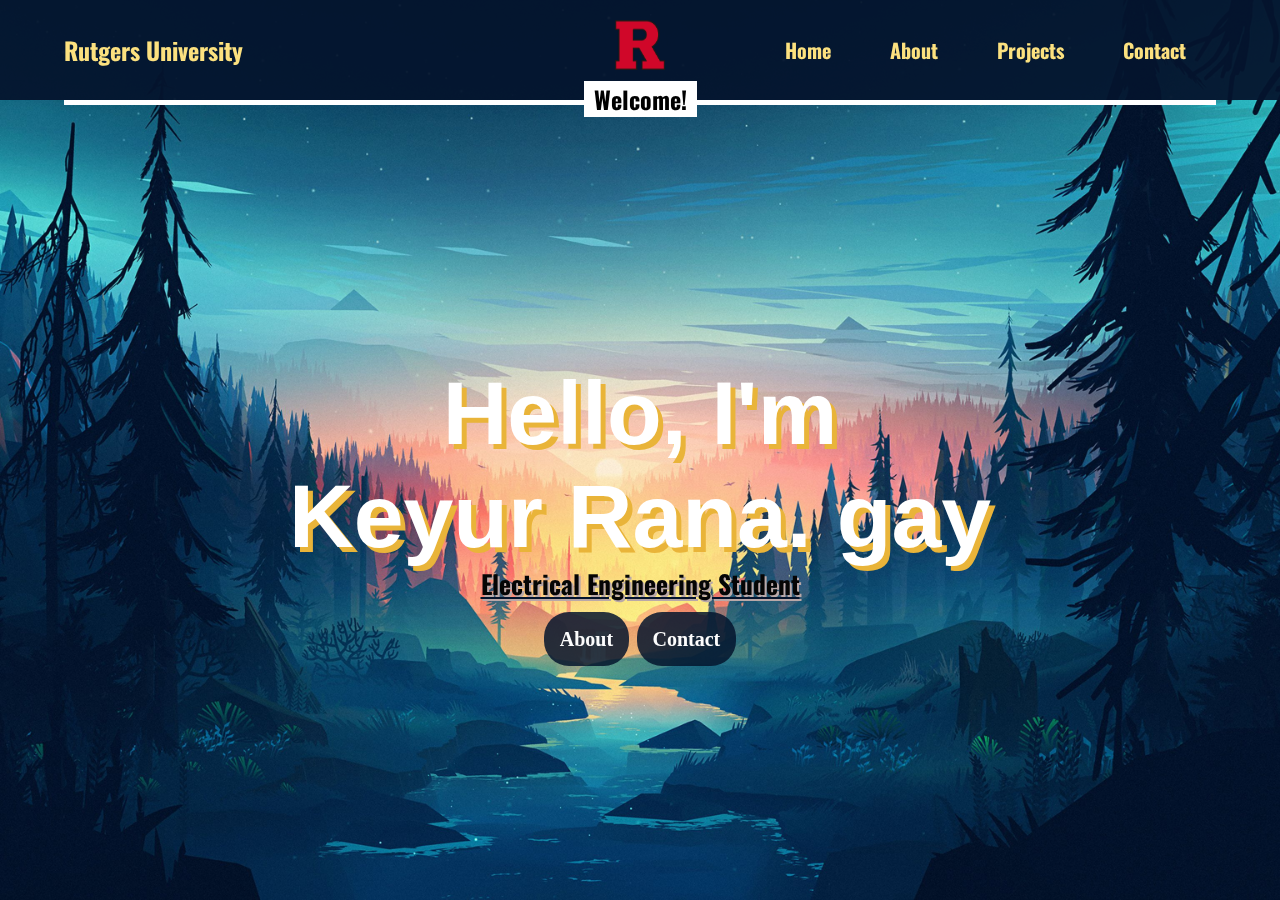
<file: index.html>
<!DOCTYPE html>
<html lang="en">
<head>
    <meta charset="UTF-8">
    <meta http-equiv="X-UA-Compatible" content="IE=edge">
    <meta name="viewport" content="width=device-width, initial-scale=1.0">
    <title>Home Page</title>
    <link rel="stylesheet" href="main.css">
    <link rel="icon" href="images/LightningBob.gif">
    <link href="https://fonts.googleapis.com/css2?family=Oswald:wght@300&display=swap" rel="stylesheet">
    <link rel="preconnect" href="https://fonts.googleapis.com">
    <link rel="preconnect" href="https://fonts.gstatic.com" crossorigin>
    <link href="https://fonts.googleapis.com/css2?family=Oswald&family=Roboto+Condensed&display=swap" rel="stylesheet">
    <link href="https://fonts.googleapis.com/css2?family=Roboto+Condensed&display=swap" rel="stylesheet">
</head>
<body >
    <nav>
        <div class="name"><strong>Rutgers University</strong></div>
        <div class="logo">
            <img src="./images/RutgersLogo2.png" alt="">
        </div>
        <ul class="links">
            <li><a href="./index.html">Home</a></li>
            <li><a href="./about.html">About</a></li>
            <li><a href="./projects.html">Projects</a></li>
            <li><a href="./contact.html">Contact</a></li>
        </ul>
     <h2 class="line"><span>Welcome!</span></hr2>
    </nav>

    <div class="container">
        <img src="./images/Wallpaper.jpg" alt="">
        <div class = "headerIntro">
            <h1>Hello, I'm <br>Keyur Rana. gay</h1>
            <h3>Electrical Engineering Student</h3>
            <ul class = "links2">
                <li><a href="./about.html">About</a></li>
                <li><a href="./contact.html">Contact</a></li>
            </ul>
        </div>
    </div>



    

</body>
</html>
</file>
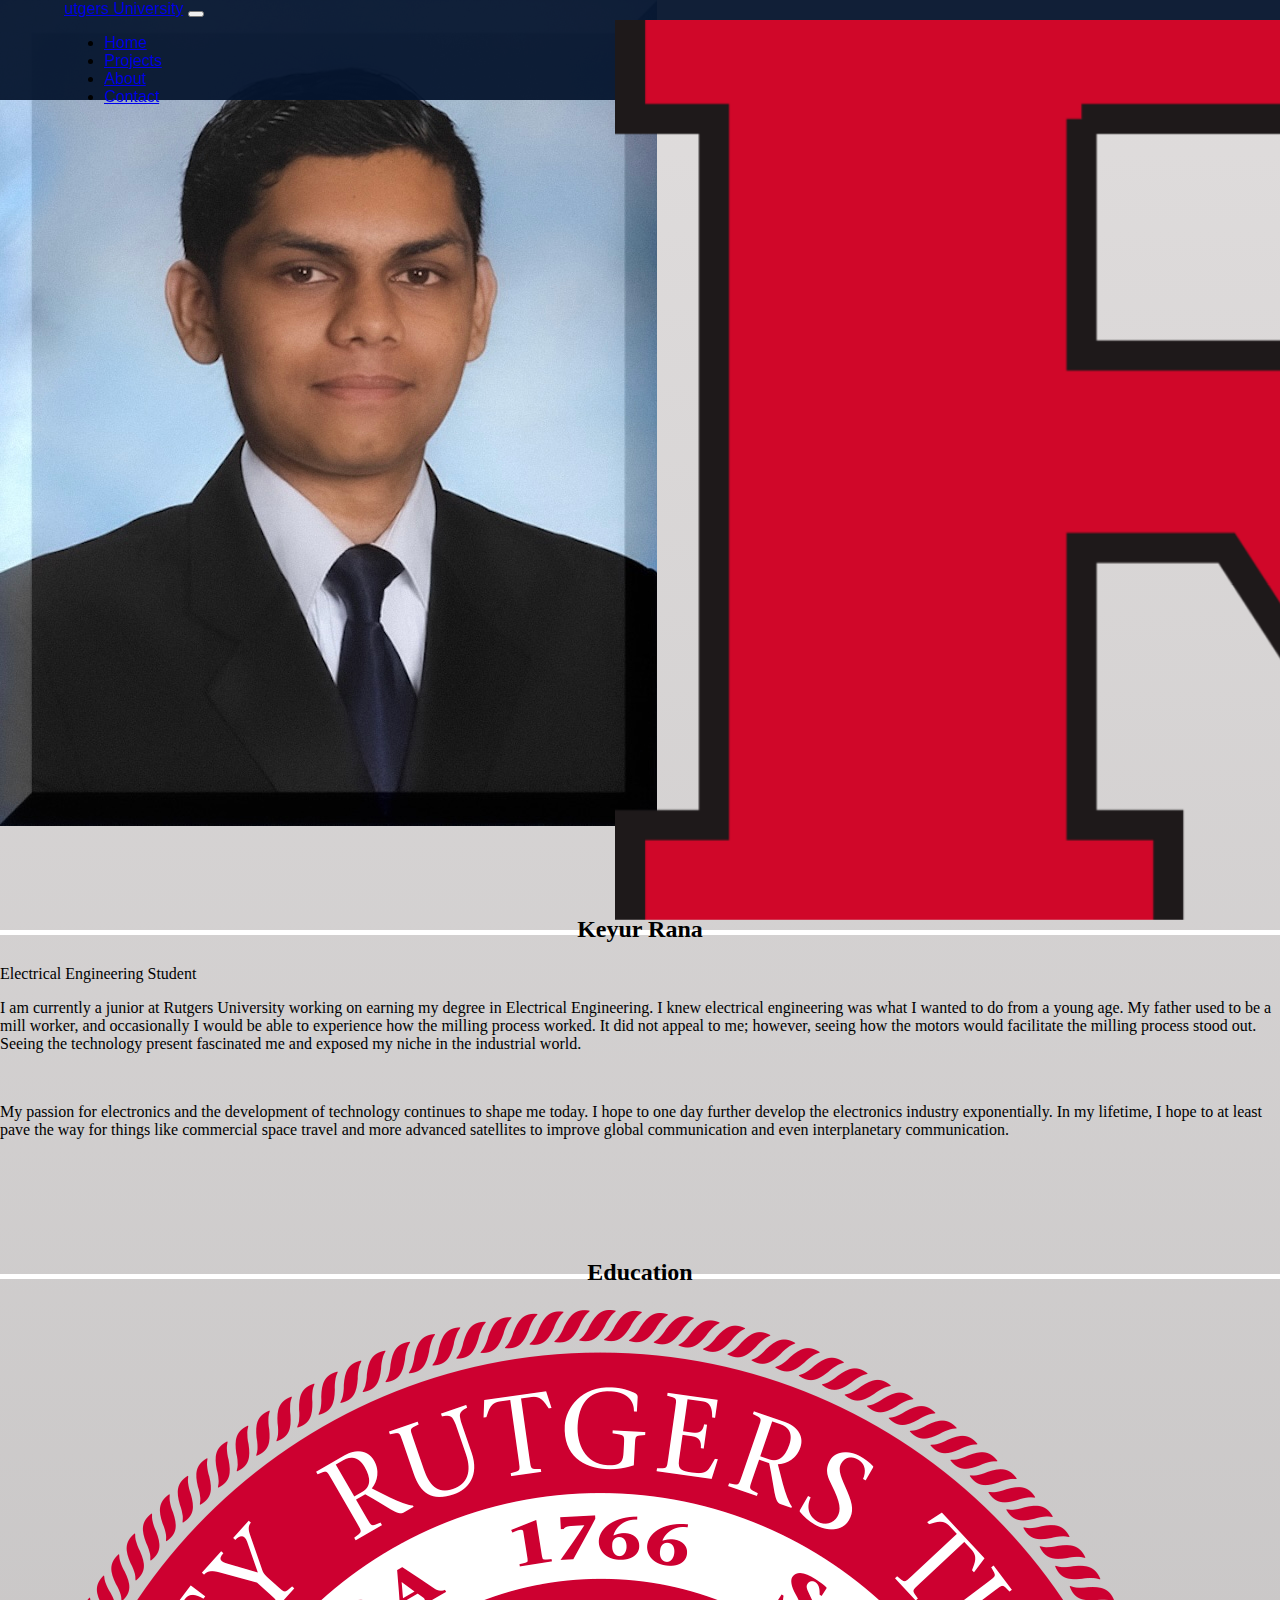
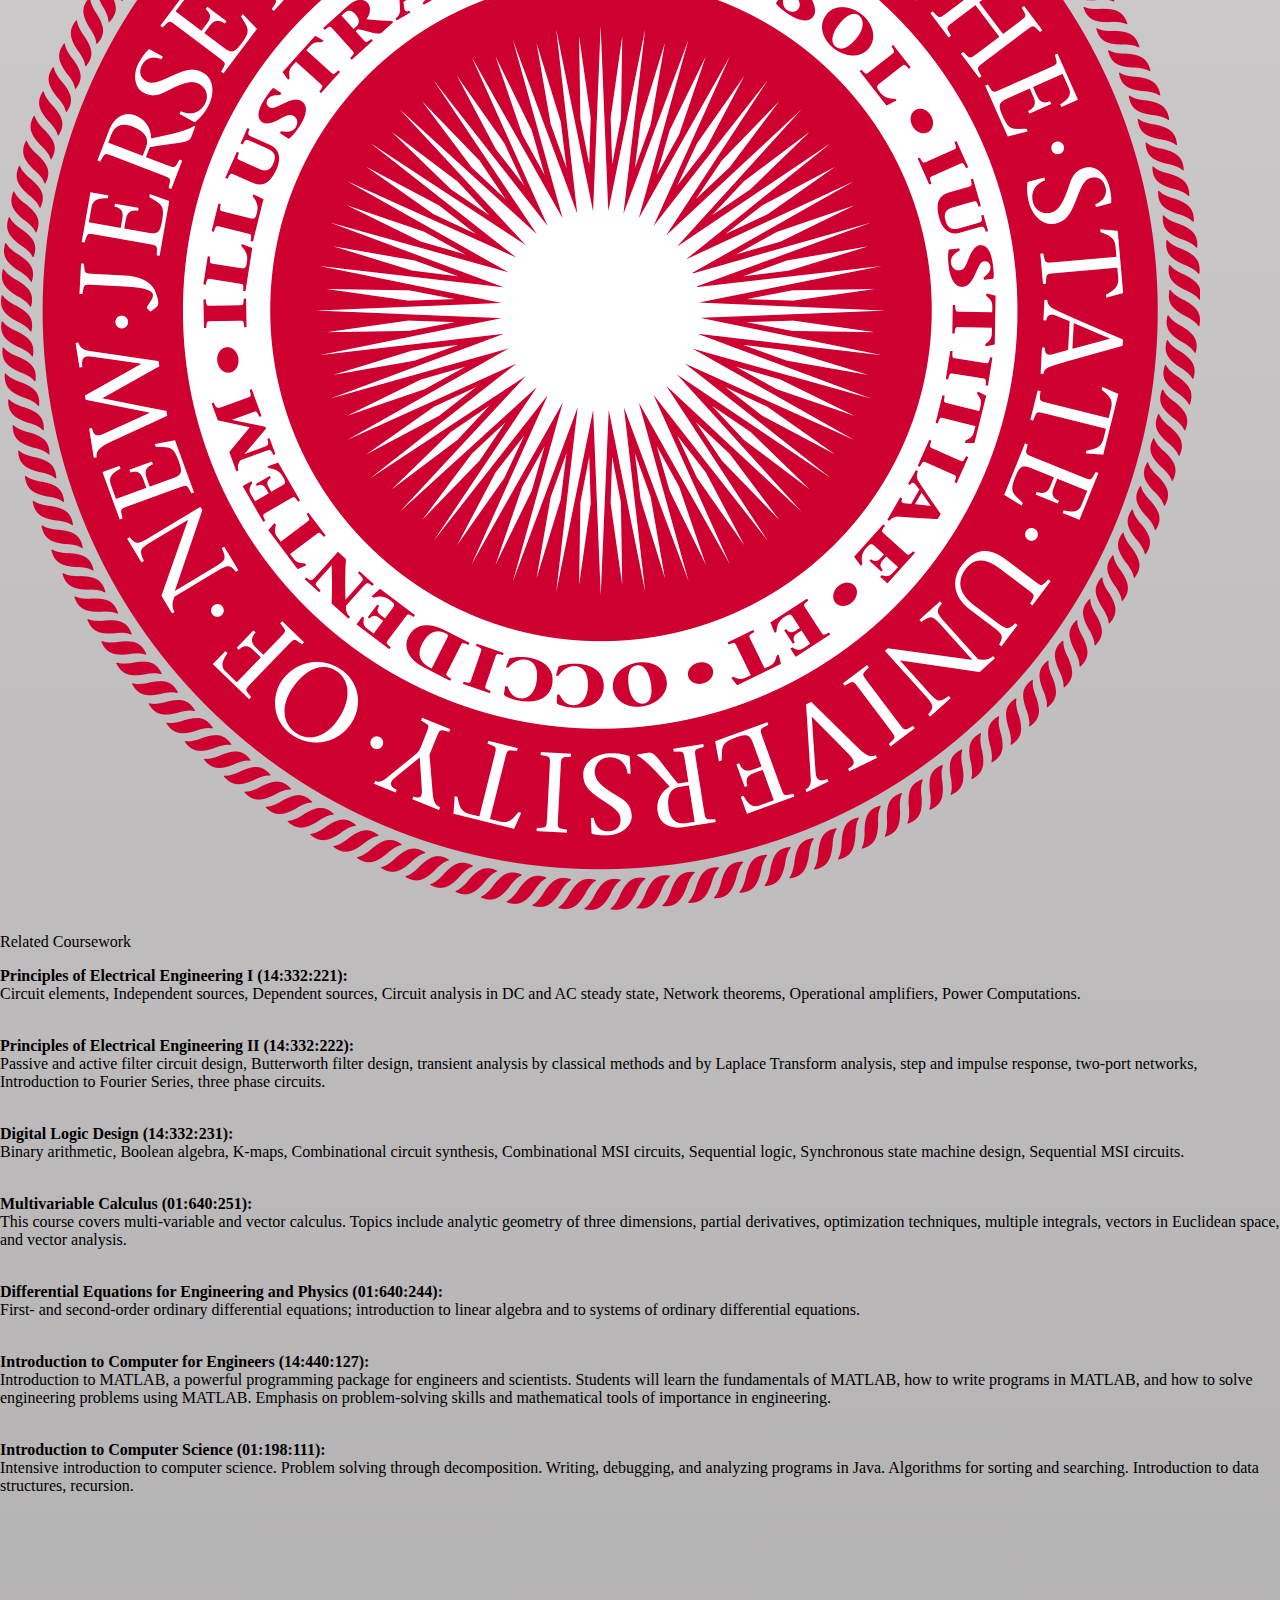
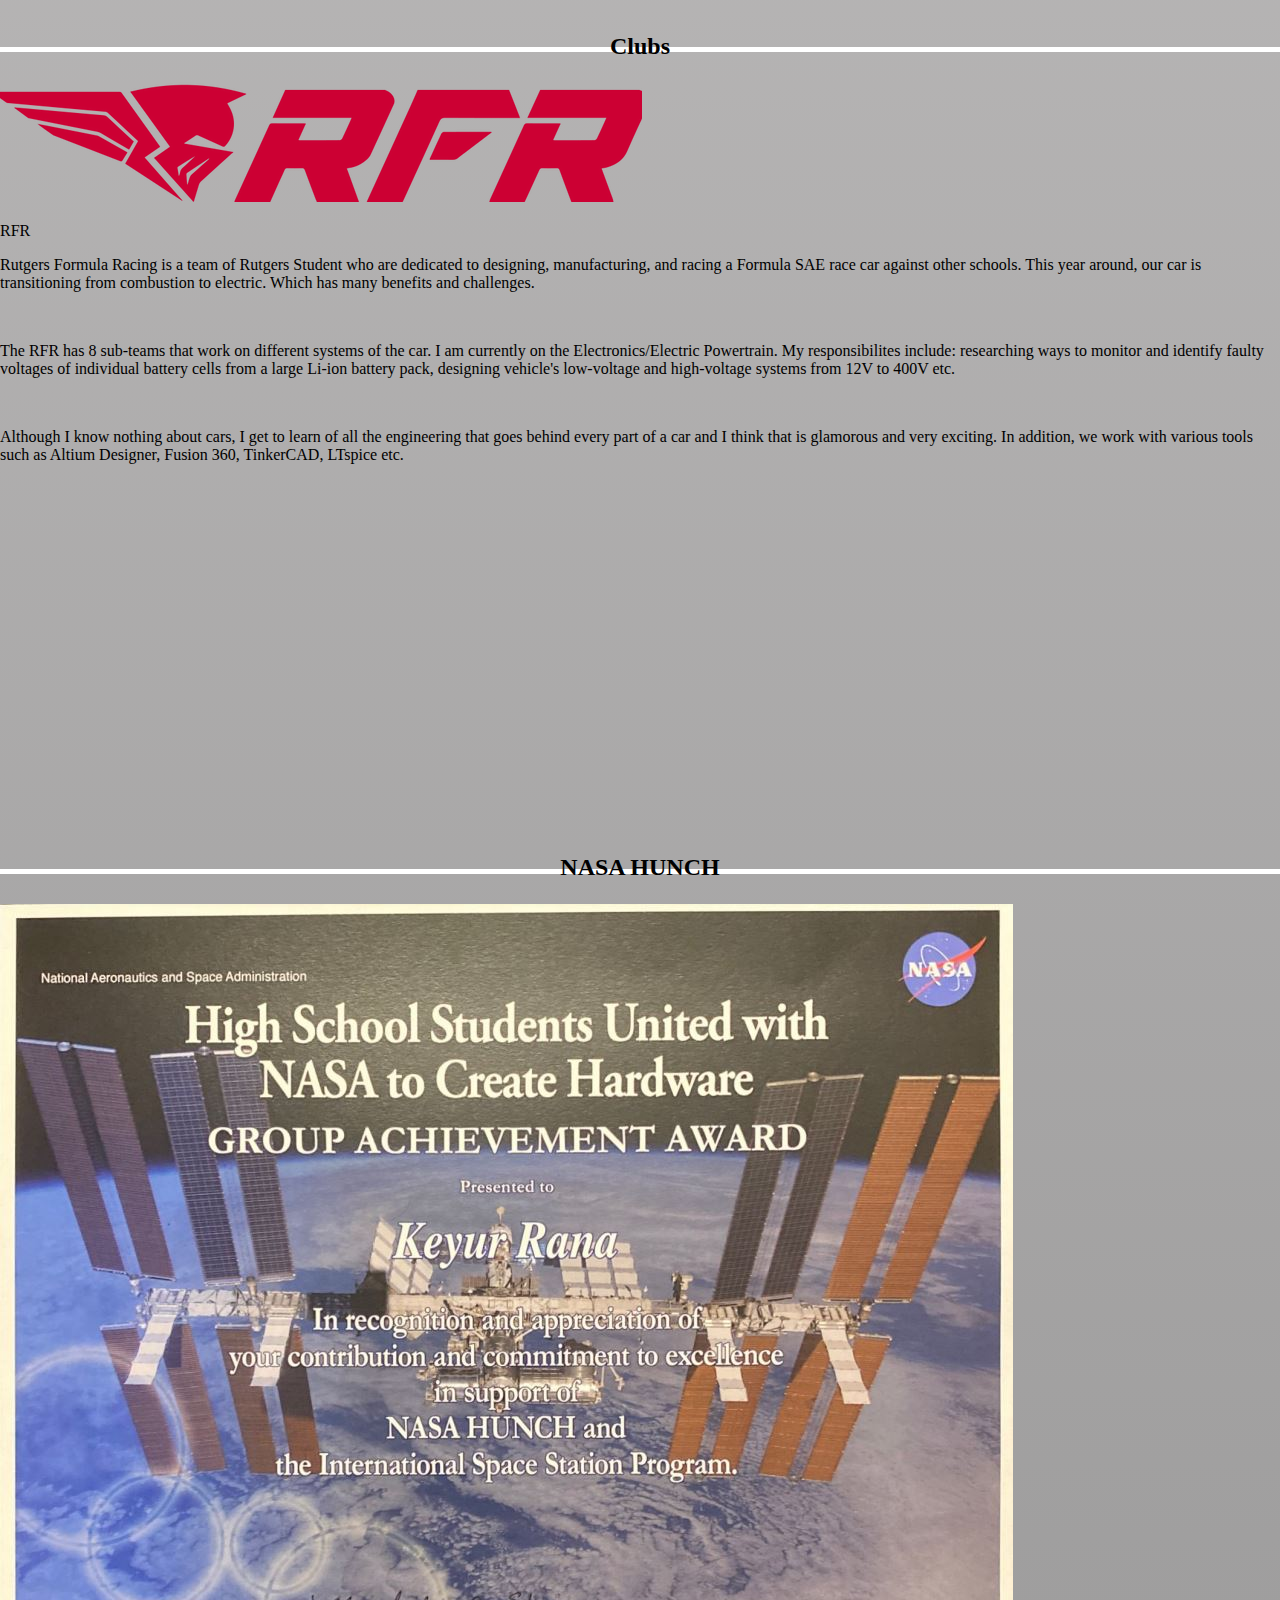
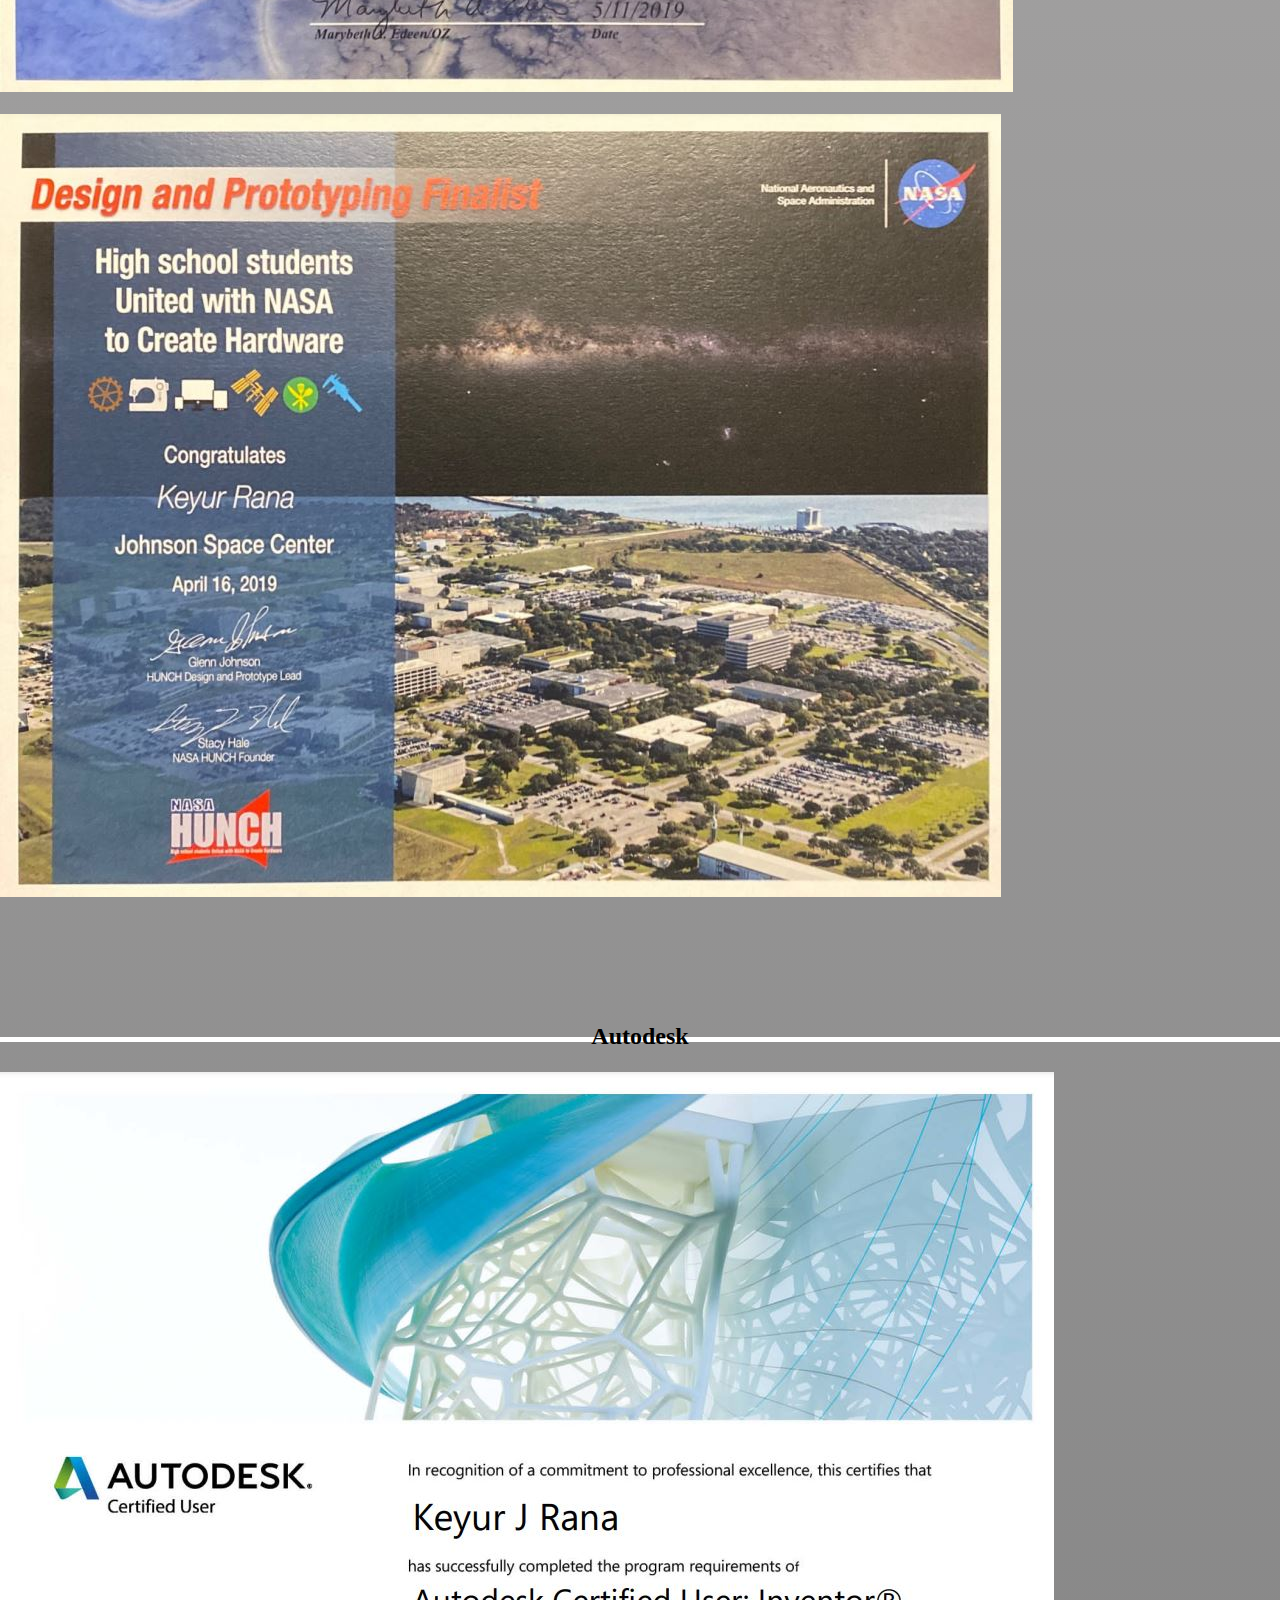
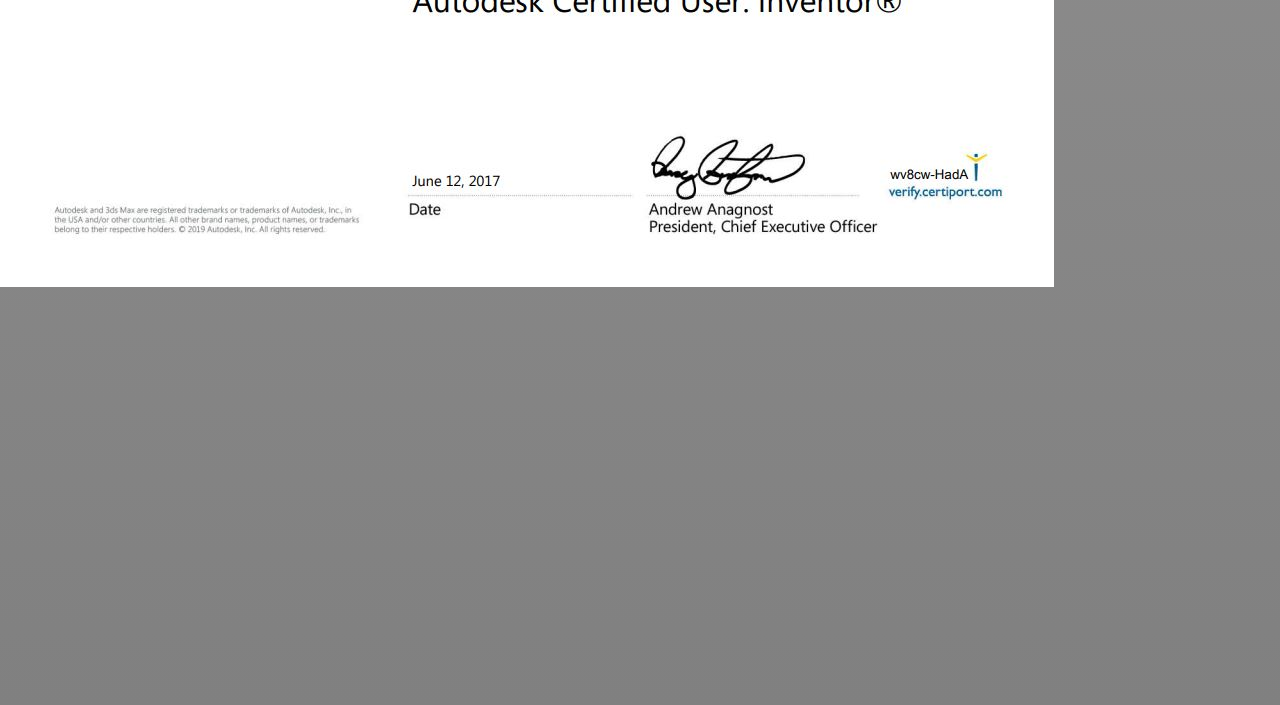
<file: about.html>
<!DOCTYPE html>
<html lang="en">

<head>
    <meta charset="UTF-8">
    <meta http-equiv="X-UA-Compatible" content="IE=edge">
    <meta name="viewport" content="width=device-width, initial-scale=1.0">
    <title>About Page</title>
    <link rel="icon" href="images/LightningBob.gif">


    <!-- Bootstrap -->
    <link href="https://cdn.jsdelivr.net/npm/bootstrap@5.1.1/dist/css/bootstrap.min.css" rel="stylesheet"
        integrity="sha384-F3w7mX95PdgyTmZZMECAngseQB83DfGTowi0iMjiWaeVhAn4FJkqJByhZMI3AhiU" crossorigin="anonymous">
    <!-- styles -->
    <link rel="stylesheet" href="main.css">

</head>

<body style="background-image: linear-gradient(#e0dddd, grey);">
    <!-- navbar -->
    <div class="container">
        <nav class="navbar navbar-expand-lg navbar-dark bg-dark fixed-top">
            <a href="#" class="navbar-brand">
                <img src="./images/RutgersLogo2.png" alt="Rutgers Logo" width="24" height="24"
                    class="d-incline-block align-top" />utgers University</a>
            <button class="navbar-toggler" type="button" data-bs-toggle="collapse" data-bs-target="#toggleMobileMenu"
                aria-controls="toggleMobileMenu" aria-expanded="false" aria-label="Toggle navigation">
                <span class="navbar-toggler-icon"></span>
            </button>
            <div class="collapse navbar-collapse" id="toggleMobileMenu">
                <ul class="navbar-nav ms-auto text-center">
                    <li>
                        <a href="./index.html" class="nav-link">Home</a>
                    </li>
                    <li>
                        <a href="./projects.html" class="nav-link">Projects</a>
                    </li>
                    <li>
                        <a href="#" class="nav-link">About</a>
                    </li>
                    <li>
                        <a href="./contact.html" class="nav-link">Contact</a>
                    </li>
                </ul>
            </div>
        </nav>
    </div>

   <!-- about me -->
    <div class="card">
        <div class="profile-sidebar">
            <img class="profile-image" src="./images/keyur.jpg" alt="Avatar">
            <a class="resume-btn" href="./projects/Certificates/Keyur Rana Resume.pdf" target="_blank">Resume</a>
        </div>
        <div class="profile-main">
            <h2 class="profile-name">Keyur Rana</h2>
            <p class="profile-position">Electrical Engineering Student</p>
            <p class="profile-body">I am currently a junior at Rutgers University working on earning my degree in Electrical Engineering. I knew
            electrical engineering was what I wanted to do from a young age. My father used to be a mill worker, and occasionally I
            would be able to experience how the milling process worked. It did not appeal to me; however, seeing how the motors
            would facilitate the milling process stood out. Seeing the technology present fascinated me and exposed my niche in the
            industrial world.</p>
            <br>
            <p class="profile-body">My passion for electronics and the development of technology continues to shape me today. I hope to one day further
            develop the electronics industry exponentially. In my lifetime, I hope to at least pave the way for things like
            commercial space travel and more advanced satellites to improve global communication and even interplanetary
            communication.</p>
            <br>
            <p class="profile-body"></p>
        </div>
    </div>

    <!-- education -->
    <div class="cardcustom">
        <div class="profile-main">
            <h2 class="profile-name">Education</h2>
            <img class="profile-custom" src="./images/RutgersLogo.png" alt="">
            
            <p class="profile-position">Related Coursework</p>
            <p class="profile-body"><b>Principles of Electrical Engineering I (14:332:221):</b><br>Circuit elements, Independent
                sources, Dependent sources, Circuit analysis in DC and AC steady state, Network theorems,
                Operational amplifiers, Power Computations.</p>

            <p class="profile-body"><br><b>Principles of Electrical Engineering II (14:332:222):</b><br>Passive and active filter circuit design, Butterworth filter design, transient analysis by classical methods and by
            Laplace Transform analysis, step and impulse response, two-port networks, Introduction to Fourier Series, three phase
            circuits.</p>
            
            <p class="profile-body"><br><b>Digital Logic Design (14:332:231):</b><br>Binary arithmetic, Boolean algebra, K-maps,
                Combinational circuit synthesis, Combinational MSI circuits, Sequential
                logic, Synchronous state machine design, Sequential MSI circuits.</p>

            <p class="profile-body"><br><b>Multivariable Calculus (01:640:251):</b><br>This course covers multi-variable and vector
                    calculus. Topics include
                    analytic geometry of three dimensions, partial
                    derivatives, optimization techniques, multiple integrals, vectors in Euclidean space, and vector analysis.</p>
                
            <p class="profile-body"><br><b>Differential Equations for Engineering and Physics (01:640:244):</b><br>First- and
                    second-order ordinary differential equations; introduction to linear algebra and to systems of ordinary
                    differential equations.</p>

            <p class="profile-body"><br><b>Introduction to Computer for Engineers (14:440:127):</b><br>Introduction to MATLAB, a powerful programming package for engineers and
            scientists. Students will learn the fundamentals of MATLAB, how to write programs in MATLAB, and how to solve
            engineering problems using MATLAB. Emphasis on problem-solving skills and mathematical tools of importance in
            engineering.</p>
          
           
            <p class="profile-body"><br><b>Introduction to Computer Science (01:198:111):</b><br>Intensive introduction to computer science. Problem solving through decomposition. Writing, debugging, and analyzing
            programs in Java. Algorithms for sorting and searching. Introduction to data structures, recursion.</p>
            
                
        </div>
        <!-- clubs -->
        <br>
        <br>
        <div class="profile-main">
            <h2 class="profile-name">Clubs</h2>
            <img class="profile-custom" src="./images/RFR.png" alt="">
            <br>
            <p class="profile-position">RFR</p>
            <p class="profile-body">Rutgers Formula Racing is a team of Rutgers Student who are dedicated to designing, manufacturing, and racing a Formula SAE race car against other schools. This year around, our car is transitioning from combustion to electric. Which has many benefits and challenges.</p>
            <br>
            <p class="profile-body">The RFR has 8 sub-teams that work on different systems of the car. I am currently on the Electronics/Electric Powertrain. My responsibilites include: researching ways to monitor and
            identify faulty voltages of individual battery cells from a large Li-ion battery pack, designing vehicle's low-voltage
            and high-voltage systems from 12V to 400V etc.</p>
            <br>
            <p class="profile-body">Although I know nothing about cars, I get to learn of all the engineering that goes behind every part of a car and I think that is glamorous and very exciting. In addition, we work with various tools such as Altium Designer, Fusion 360, TinkerCAD, LTspice etc.</p>
             

            <br>
                <br>
                <br>
                <br>
                <br>
                <br>
                <br>
                <br>
                <br>
                <br>
                <br>
                <br>
                <br>
                <br>
                <br>
                <br>
                
              
                
                
        </div>
    </div>
    <!-- achievements -->
    <div class="cardcustom">
        <div class="profile-main">
            <h2 class="profile-name">NASA HUNCH</h2>
            <a href="./projects/Certificates/nasa2.JPG" target="_blank">
                <img class="certificate" src="./projects/Certificates/nasa2.JPG" alt="">
            </a>
            <br>
            <br>
            <a href="./projects/Certificates/nasa1.JPG" target="_blank">
                <img class="certificate" src="./projects/Certificates/nasa1.JPG" alt="">
            </a>
        </div>
    
        <br>
        <br>
        <div class="profile-main">
            <h2 class="profile-name">Autodesk</h2>
            <a href="./projects/Certificates/Autodesk Inventor.pdf" target="_blank">
            <img class="certificate" src="./projects/Certificates/Inventor.JPG" alt="">
            </a>

            <br> <br> <br> <br>
            <br> <br> <br> <br>
            <br> <br> <br> <br>
            <br> <br> <br> <br>
            <br> <br> <br> <br>
            <br> <br> <br> <br>
        
        </div>
    </div>





    <script src="https://cdn.jsdelivr.net/npm/bootstrap@5.1.1/dist/js/bootstrap.bundle.min.js"
        integrity="sha384-/bQdsTh/da6pkI1MST/rWKFNjaCP5gBSY4sEBT38Q/9RBh9AH40zEOg7Hlq2THRZ"
        crossorigin="anonymous"></script>

</body>

</html>
</file>
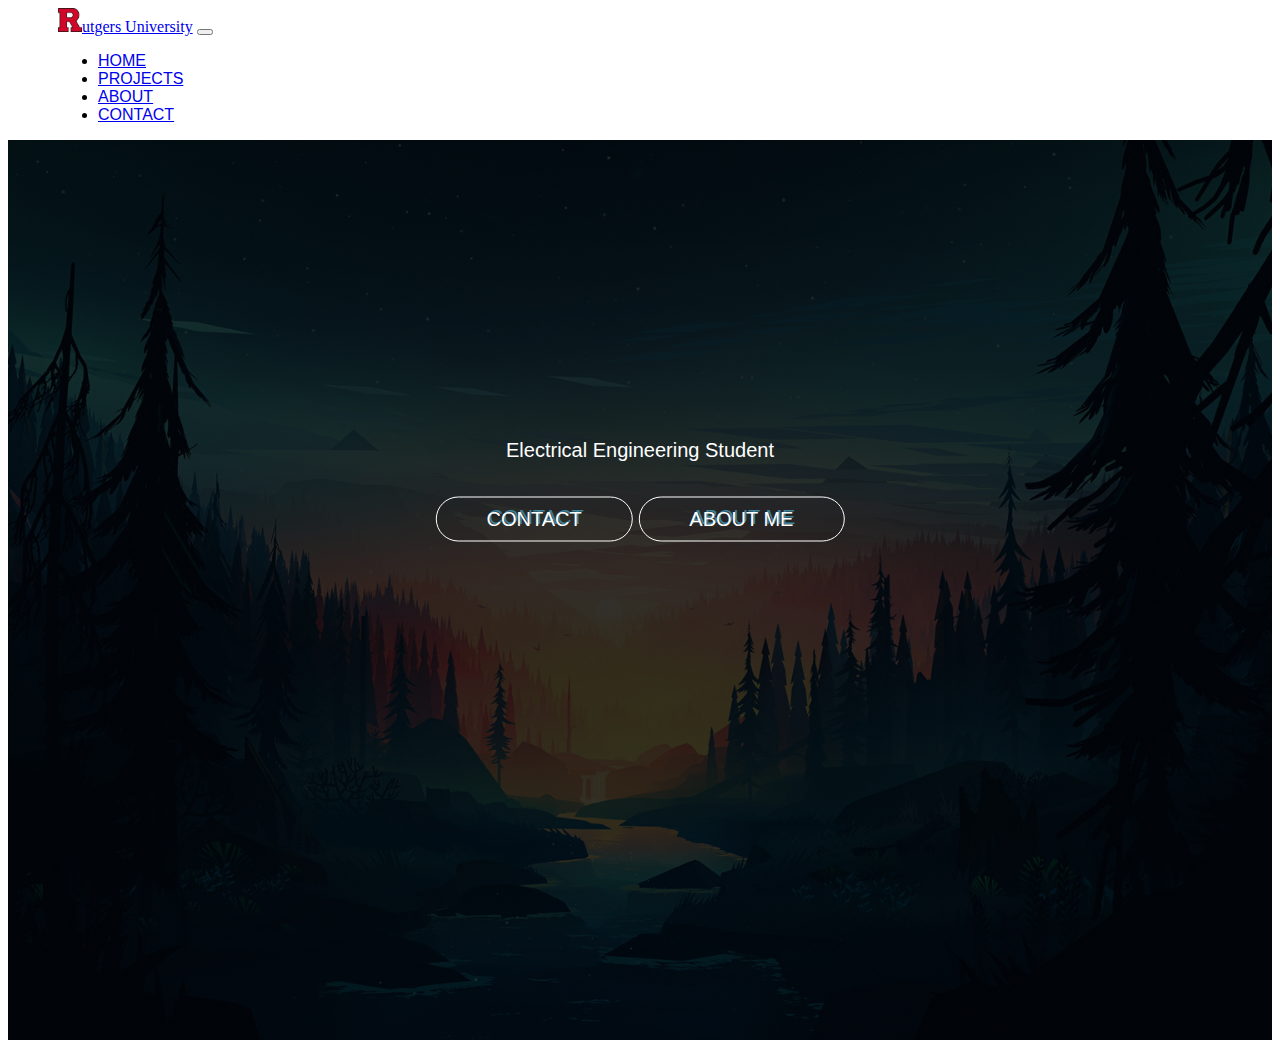
<file: index2.html>
<!DOCTYPE html>
<html lang="en">

<head>
    <meta charset="UTF-8">
    <meta http-equiv="X-UA-Compatible" content="IE=edge">
    <meta name="viewport" content="width=device-width, initial-scale=1.0">
    <title>Home Page</title>
    <link rel="icon" href="images/LightningBob.gif">
    

    <!-- Bootstrap -->
    <link href="https://cdn.jsdelivr.net/npm/bootstrap@5.1.1/dist/css/bootstrap.min.css" rel="stylesheet"
        integrity="sha384-F3w7mX95PdgyTmZZMECAngseQB83DfGTowi0iMjiWaeVhAn4FJkqJByhZMI3AhiU" crossorigin="anonymous">
    <!-- styles -->  
    <link rel="stylesheet" href="main3.css">
</head>

<body>
    <!-- navbar -->
    <div class="container">
        <nav class = "navbar navbar-expand-lg navbar-dark bg-dark fixed-top" >
            <a href="#" class="navbar-brand" >
                <img src="./images/RutgersLogo2.png" alt="Rutgers Logo" width="24" height="24" class="d-incline-block align-top"/>utgers University</a>
            <button class="navbar-toggler" type="button" data-bs-toggle="collapse" data-bs-target="#toggleMobileMenu" aria-controls="toggleMobileMenu" aria-expanded="false" aria-label="Toggle navigation">
                <span class="navbar-toggler-icon"></span>
            </button>
            <div class="collapse navbar-collapse" id="toggleMobileMenu">
                <ul class="navbar-nav ms-auto text-center">
                    <li>
                        <a href="./index2.html" class="nav-link">Home</a>
                    </li>
                    <li>
                       <a href="./projects2.html" class="nav-link">Projects</a>
                    </li>
                    <li>
                        <a href="./about2.html" class="nav-link">About</a>
                    </li>
                    <li>
                        <a href="./contact.html" class="nav-link">Contact</a>
                    </li>
                </ul>
            </div>
        </nav>
    </div>
    <!-- header -->
    <header>
        <div class="container">
            <div class="banner-text">
                <div class="text-area">
                    <span>K</span>
                    <span>e</span>
                    <span>y</span>
                    <span>u</span>
                    <span>r</span>&nbsp;
                    <span>R</span>
                    <span>a</span>
                    <span>n</span>
                    <span>a</span>
                </div>
                <p>Electrical Engineering Student</p>
    
                <p class="banner-btn">
                    <a href="#" class="active">Contact</a>
                    <a href="#" class="active">About Me</a>
                </p>
            </div>
        </div>
    </header>

 <script src="https://cdn.jsdelivr.net/npm/bootstrap@5.1.1/dist/js/bootstrap.bundle.min.js"
    integrity="sha384-/bQdsTh/da6pkI1MST/rWKFNjaCP5gBSY4sEBT38Q/9RBh9AH40zEOg7Hlq2THRZ"
    crossorigin="anonymous"></script>
</body>

</html>
</file>
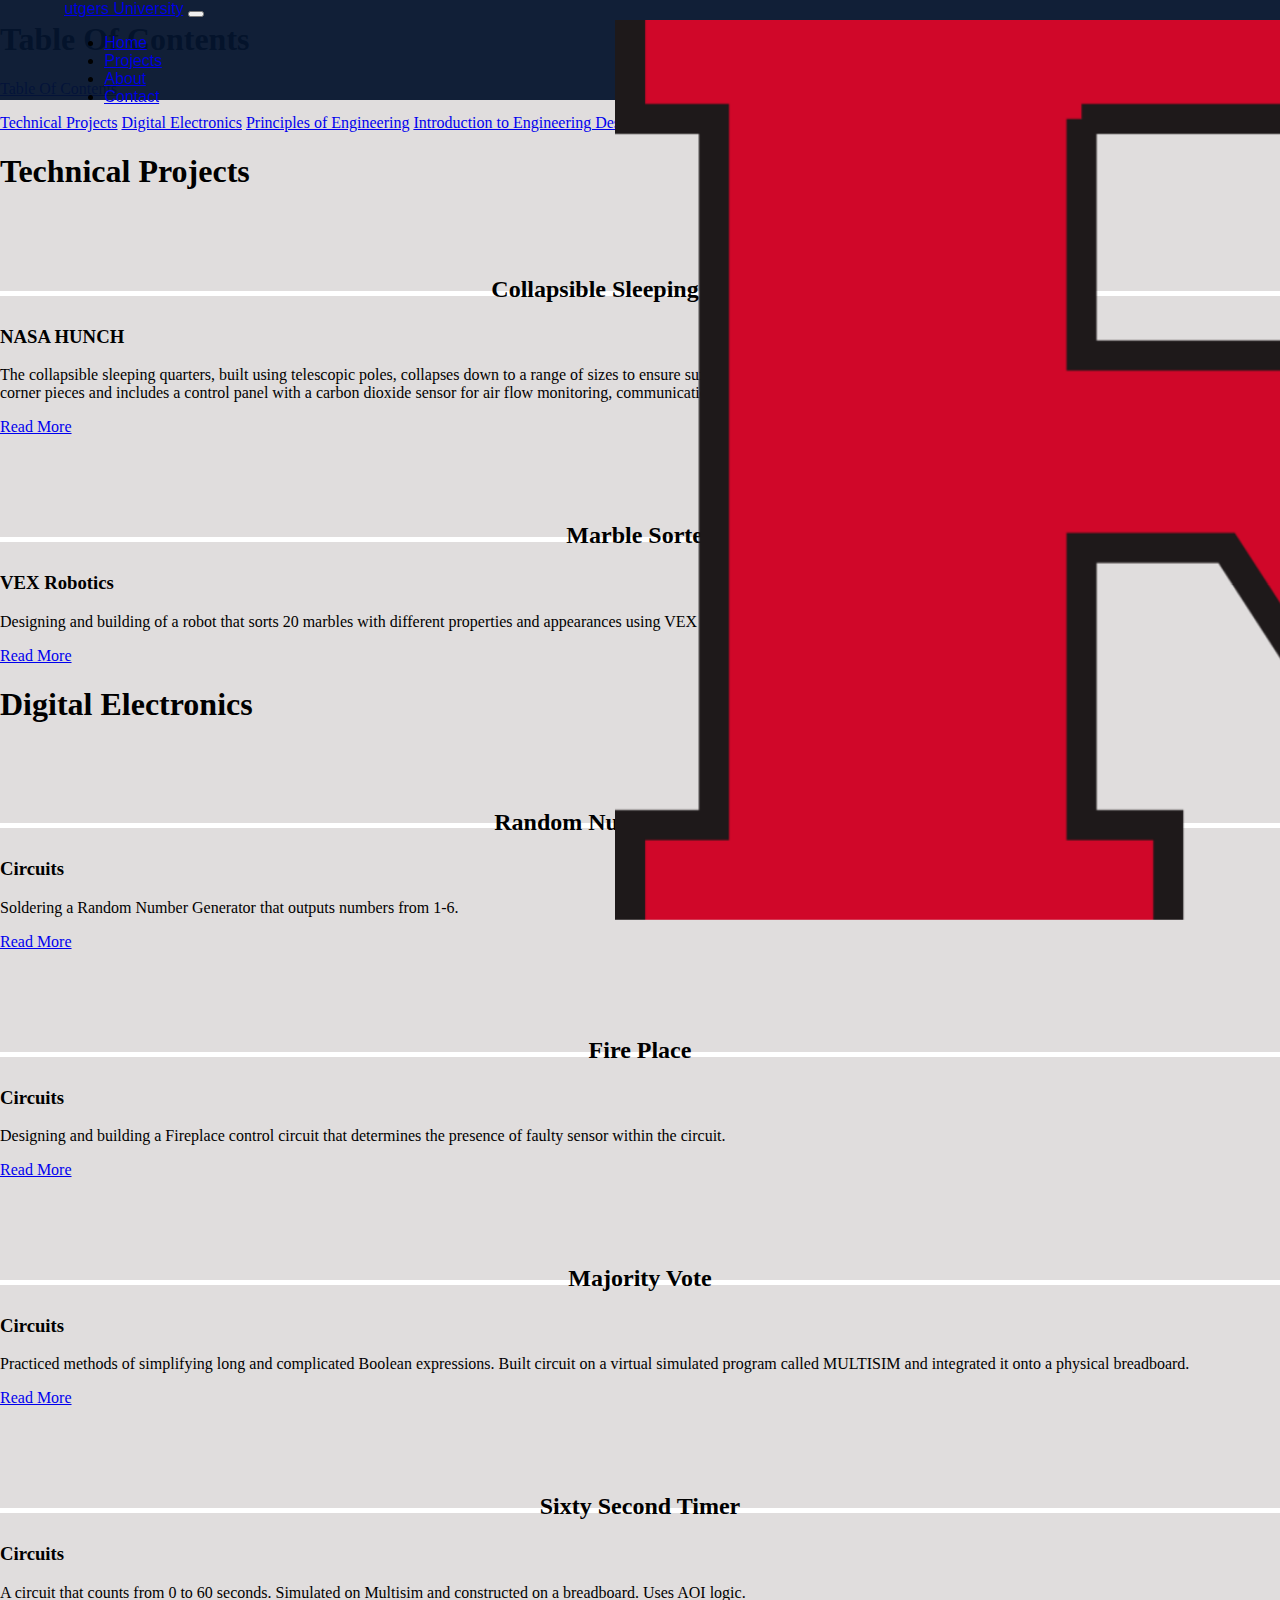
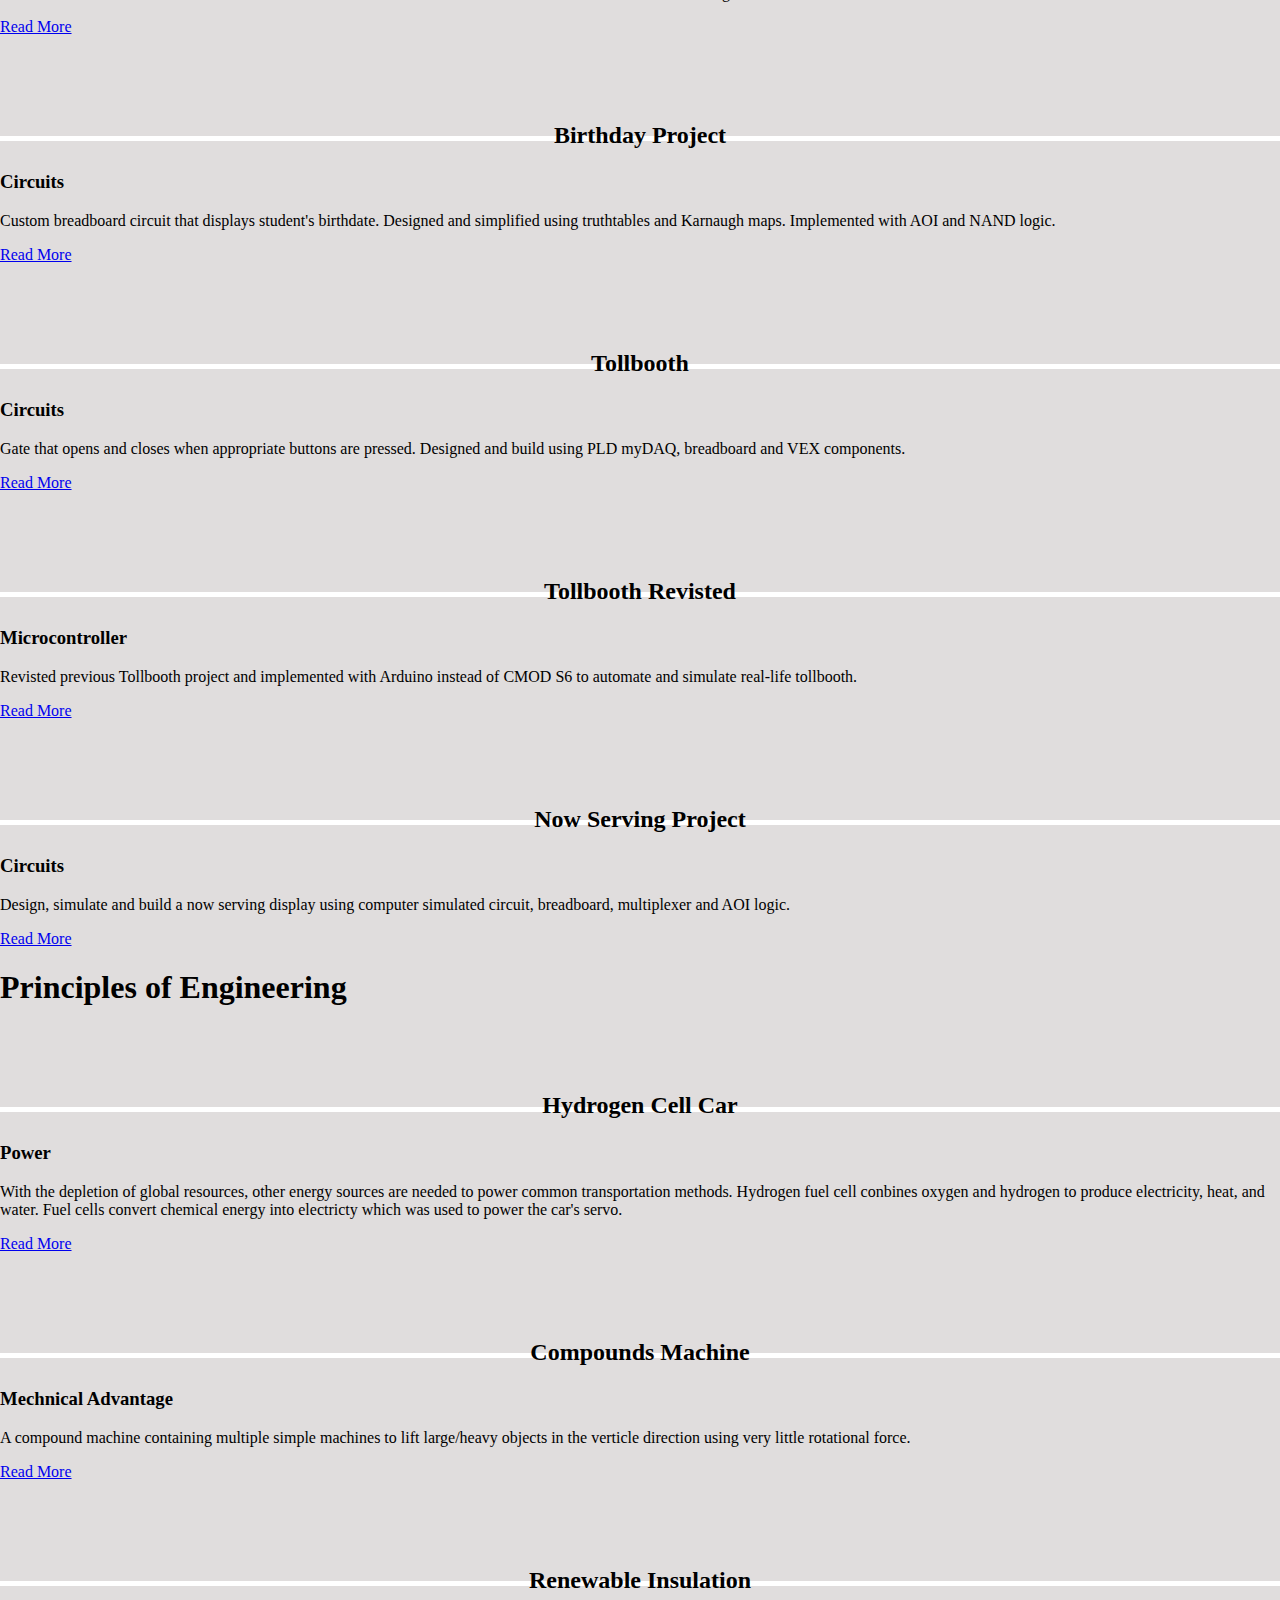
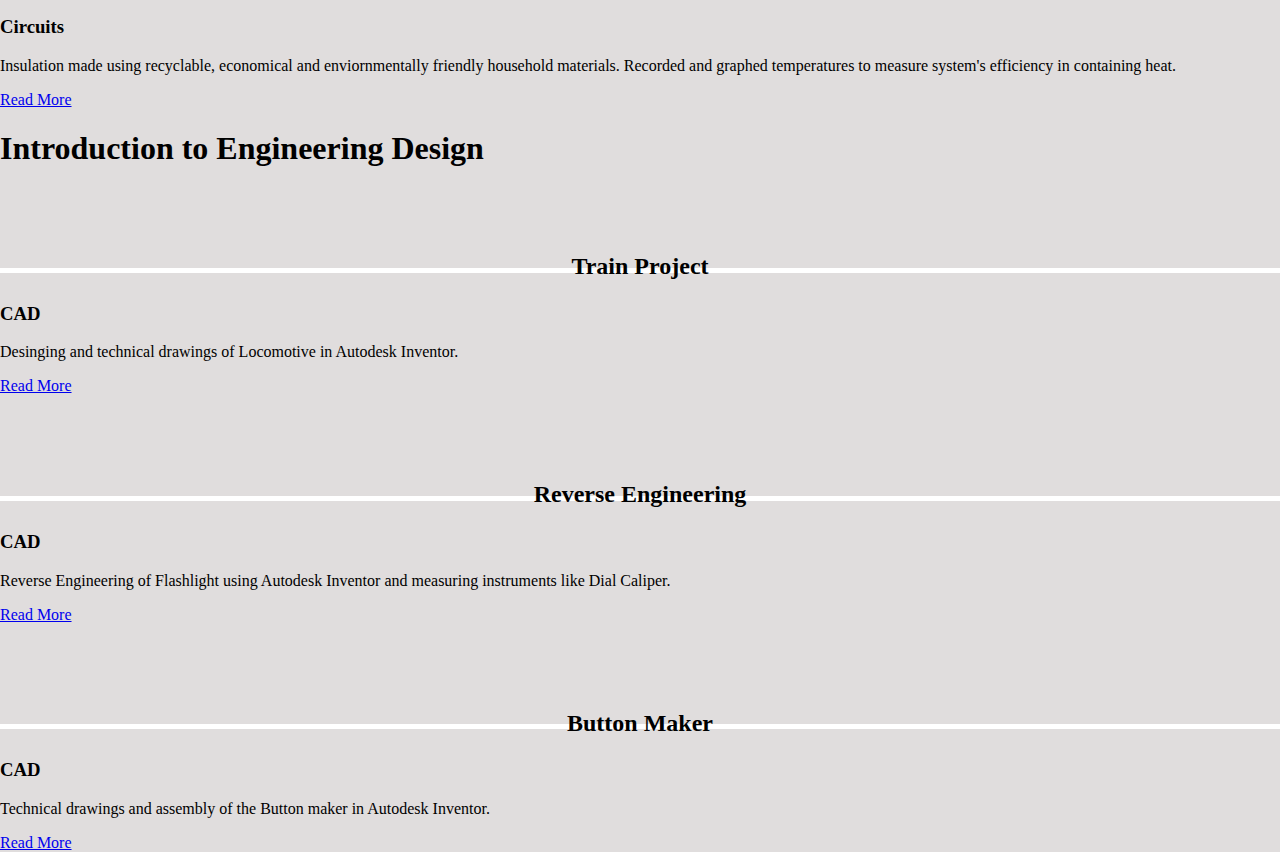
<file: projects.html>
<!DOCTYPE html>
<html lang="en">

<head>
    <meta charset="UTF-8">
    <meta http-equiv="X-UA-Compatible" content="IE=edge">
    <meta name="viewport" content="width=device-width, initial-scale=1.0">
    <title>Projects Page</title>
    <link rel="icon" href="images/LightningBob.gif">


    <!-- Bootstrap -->
    <link href="https://cdn.jsdelivr.net/npm/bootstrap@5.1.1/dist/css/bootstrap.min.css" rel="stylesheet"
        integrity="sha384-F3w7mX95PdgyTmZZMECAngseQB83DfGTowi0iMjiWaeVhAn4FJkqJByhZMI3AhiU" crossorigin="anonymous">
    <!-- styles -->
    <link rel="stylesheet" href="main.css">

</head>

<body style="background-color:#e0dddd">
    <!-- navbar -->
    <div class="container">
        <nav class="navbar navbar-expand-lg navbar-dark bg-dark fixed-top">
            <a href="#" class="navbar-brand">
                <img src="./images/RutgersLogo2.png" alt="Rutgers Logo" width="24" height="24"
                    class="d-incline-block align-top" />utgers University</a>

            <button class="navbar-toggler" type="button" data-bs-toggle="collapse" data-bs-target="#toggleMobileMenu"
                aria-controls="toggleMobileMenu" aria-expanded="false" aria-label="Toggle navigation">
                <span class="navbar-toggler-icon"></span>
            </button>
            <div class="collapse navbar-collapse" id="toggleMobileMenu">
                <ul class="navbar-nav ms-auto text-center">
                    <li>
                        <a href="./index.html" class="nav-link">Home</a>
                    </li>
                    <li>
                        <a href="#" class="nav-link">Projects</a>
                    </li>
                    <li>
                        <a href="./about.html" class="nav-link">About</a>
                    </li>
                    <li>
                        <a href="./contact.html" class="nav-link">Contact</a>
                    </li>
                </ul>
            </div>
        </nav>
    </div>

    <!-- table of conent -->
    <div class="allcontent">
        <h1> Table Of Contents </h1>

        <p>
            <a class="btn btn-primary" data-bs-toggle="collapse" href="#collapseExample" role="button"
                aria-expanded="false" aria-controls="collapseExample">
                Table Of Contents
            </a>
        </p>

        <div class="collapse" id="collapseExample">
            <div class=" card-body listOfItems">

                <a class="tableOfContentButton col-lg-5" type="button" href="#Technical-Proejcts">Technical Projects</a>
                <a class="tableOfContentButton col-lg-5" type="button" href="#Digital-Electronics">Digital
                    Electronics</a>
                <a class="tableOfContentButton col-lg-5" type="button" href="#Principles-Of-Engineering">Principles of
                    Engineering</a>
                <a class="tableOfContentButton col-lg-5" type="button" href="#IED-Projects">Introduction to Engineering
                    Design</a>

            </div>
        </div>
    </div>



    <!-- postcards -->

    <!-- Technical Projects -->
    <div class="cardTitle" id="Technical-Proejcts">
        <h1 class="text">Technical Projects</h1>
        <div class="container postcard TechPro">
            <!-- card1 -->
            <div class="cards">
                <div class="image-section img-one"></div>
                <div class="content">
                    <h2>Collapsible Sleeping Quarter</h2>
                    <h3>NASA HUNCH</h3>
                    <p>The collapsible sleeping quarters, built using telescopic poles, collapses down to a range of
                        sizes to ensure sufficient space for internal components. The structure is held together by
                        non-removable corner pieces and includes a control panel with a carbon dioxide sensor for air
                        flow monitoring, communication components, and light controls.</p>
                    <a href="https://drive.google.com/drive/folders/19nArnOvnRvbDNvTtkGoLf7mVHVvHnJ2d?usp=sharing"
                        target="_blank" type="application/pdf">Read
                        More</a>
                </div>
            </div>
            <!-- card2 -->
            <div class="cards">
                <div class="image-section img-two"></div>
                <div class="content">
                    <h2>Marble Sorter</h2>
                    <h3>VEX Robotics</h3>
                    <p>Designing and building of a robot that sorts 20 marbles with different properties and appearances using VEX Robotics.</p>
                    <a href="https://drive.google.com/drive/folders/1xkrFJfK1IDYHCRPJCduind4f7WMY5aT2?usp=sharing"
                        target="_blank">Read More</a>
                </div>
            </div>
        </div>
    </div>



    <!-- digital electronics -->
    <div class="cardTitle" id="Digital-Electronics">
        <h1 class="text">Digital Electronics</h1>
        <div class="container postcard DE">
            <!-- card1 -->
            <div class="cards">
                <div class="image-section img-one"></div>
                <div class="content">
                    <h2>Random Number Generator</h2>
                    <h3>Circuits</h3>
                    <p>Soldering a Random Number Generator that outputs numbers from 1-6.</p>
                    <a href="./projects/DE/Random Number Generator.pdf" target="_blank" type="application/pdf">Read
                        More</a>
                </div>
            </div>
            <!-- card2 -->
            <div class="cards">
                <div class="image-section img-two"></div>
                <div class="content">
                    <h2>Fire Place</h2>
                    <h3>Circuits</h3>
                    <p>Designing and building a Fireplace control circuit that determines the presence of faulty sensor
                        within the circuit. </p>
                    <a href="./projects/DE/Fire Place Circuit.pdf" target="_blank">Read More</a>
                </div>
            </div>
            <!-- card3 -->
            <div class="cards">
                <div class="image-section img-three"></div>
                <div class="content">
                    <h2>Majority Vote</h2>
                    <h3>Circuits</h3>
                    <p>Practiced methods of simplifying long and complicated Boolean expressions. Built circuit on a virtual simulated program called MULTISIM and integrated it onto a physical breadboard.</p>
                    <a href="./projects/DE/Majority Vote Project.pdf" target="_blank">Read More</a>
                </div>
            </div>
            <!-- card4 -->
            <div class="cards">
                <div class="image-section img-four"></div>
                <div class="content">
                    <h2>Sixty Second Timer</h2>
                    <h3>Circuits</h3>
                    <p>A circuit that counts from 0 to 60 seconds. Simulated on Multisim and constructed on a
                        breadboard. Uses AOI logic.</p>
                    <a href="./projects/DE/Sixty Second Timer.pdf" target="_blank">Read More</a>
                </div>
            </div>
            <!-- card5 -->
            <div class="cards">
                <div class="image-section img-five"></div>
                <div class="content">
                    <h2>Birthday Project</h2>
                    <h3>Circuits</h3>
                    <p>Custom breadboard circuit that displays student's birthdate. Designed and simplified using
                        truthtables and Karnaugh maps. Implemented with AOI and NAND logic. </p>
                    <a href="./projects/DE/Birthday Project.pdf" target="_blank" type="application/pdf">Read
                        More</a>
                </div>
            </div>
            <!-- card6 -->
            <div class="cards">
                <div class="image-section img-six"></div>
                <div class="content">
                    <h2>Tollbooth</h2>
                    <h3>Circuits</h3>
                    <p>Gate that opens and closes when appropriate buttons are pressed. Designed and build using PLD
                        myDAQ, breadboard and VEX components.</p>
                    <a href="./projects/DE/Tollbooth.pdf" target="_blank">Read More</a>
                </div>
            </div>
            <!-- card7 -->
            <div class="cards">
                <div class="image-section img-seven"></div>
                <div class="content">
                    <h2>Tollbooth Revisted</h2>
                    <h3>Microcontroller</h3>
                    <p>Revisted previous Tollbooth project and implemented with Arduino instead of CMOD S6 to automate and simulate real-life tollbooth.</p>
                    <a href="./projects/DE/Tollbooth Revisted Project.pdf" target="_blank">Read More</a>
                </div>
            </div>
            <!-- card8 -->
            <div class="cards">
                <div class="image-section img-eight"></div>
                <div class="content">
                    <h2>Now Serving Project</h2>
                    <h3>Circuits</h3>
                    <p>Design, simulate and build a now serving display using computer simulated circuit, breadboard, multiplexer and AOI logic.</p>
                    <a href="./projects/DE/Now Serving Project.pdf" target="_blank">Read More</a>
                </div>
            </div>
        </div>
    </div>

    <!-- Principles Of Engineering -->
    <div class="cardTitle" id="Principles-Of-Engineering">
        <h1 class="text">Principles of Engineering</h1>
        <div class="container postcard POE">
            <!-- card1 -->
            <div class="cards">
                <div class="image-section img-one"></div>
                <div class="content">
                    <h2>Hydrogen Cell Car</h2>
                    <h3>Power</h3>
                    <p>With the depletion of global resources, other energy sources are needed to power common
                        transportation methods. Hydrogen fuel cell conbines oxygen and hydrogen to produce electricity,
                        heat, and water. Fuel cells convert chemical energy into electricty which was used to power the
                        car's servo.</p>
                    <a href="./projects/POE/Hydrogen Cell Car.pdf" target="_blank" type="application/pdf">Read
                        More</a>
                </div>
            </div>
            <!-- card2 -->
            <div class="cards">
                <div class="image-section img-two"></div>
                <div class="content">
                    <h2>Compounds Machine</h2>
                    <h3>Mechnical Advantage</h3>
                    <p>A compound machine containing multiple simple machines to lift large/heavy objects in the
                        verticle direction using very little rotational force.</p>
                    <a href="./projects/POE/Compound Machine.pdf" target="_blank">Read More</a>
                </div>
            </div>
            <!-- card3 -->
            <div class="cards">
                <div class="image-section img-three"></div>
                <div class="content">
                    <h2>Renewable Insulation</h2>
                    <h3>Circuits</h3>
                    <p>Insulation made using recyclable, economical and enviornmentally friendly household materials.
                        Recorded and graphed
                        temperatures to measure system's efficiency in containing heat.</p>
                    <a href="./projects/POE/Renewable Insulation.pdf" target="_blank">Read More</a>
                </div>
            </div>
        </div>
    </div>
    </div>



    <!-- IED projects -->
    <div class="cardTitle" id="IED-Projects">
        <h1 class="text">Introduction to Engineering Design</h1>
        <div class="container postcard IED">
            <!-- card1 -->
            <div class="cards">
                <div class="image-section img-one"></div>
                <div class="content">
                    <h2>Train Project</h2>
                    <h3>CAD</h3>
                    <p>Desinging and technical drawings of Locomotive in Autodesk Inventor.</p>
                    <a href="./projects/IED/TRAIN PROJECT.pdf" target="_blank" type="application/pdf">Read More</a>
                </div>
            </div>
            <!-- card2 -->
            <div class="cards">
                <div class="image-section img-two"></div>
                <div class="content">
                    <h2>Reverse Engineering </h2>
                    <h3>CAD</h3>
                    <p>Reverse Engineering of Flashlight using Autodesk Inventor and measuring instruments like Dial
                        Caliper.</p>
                    <a href="./projects/IED/REVERSE ENGINEERING PROJECT.pdf" target="_blank">Read More</a>
                </div>
            </div>
            <!-- card3 -->
            <div class="cards">
                <div class="image-section img-three"></div>
                <div class="content">
                    <h2>Button Maker</h2>
                    <h3>CAD</h3>
                    <p>Technical drawings and assembly of the Button maker in Autodesk Inventor. </p>
                    <a href="./projects/IED/Button Maker.pdf" target="_blank">Read More</a>
                </div>
            </div>
            <!-- card4 -->
            <!-- <div class="cards">
                <div class="image-section img-four"></div>
                <div class="content">
                    <h2>Model Creation</h2>
                    <h3>CAD</h3>
                    <p>Creating 3D models in Autodesk Inventor.</p>
                    <a href="./projects/IED/Model Creation.pdf" target="_blank" >Read More</a>
                </div>
            </div> -->
        </div>
    </div>






    <script src="https://cdn.jsdelivr.net/npm/bootstrap@5.1.1/dist/js/bootstrap.bundle.min.js"
        integrity="sha384-/bQdsTh/da6pkI1MST/rWKFNjaCP5gBSY4sEBT38Q/9RBh9AH40zEOg7Hlq2THRZ"
        crossorigin="anonymous"></script>

</body>

</html>
</file>
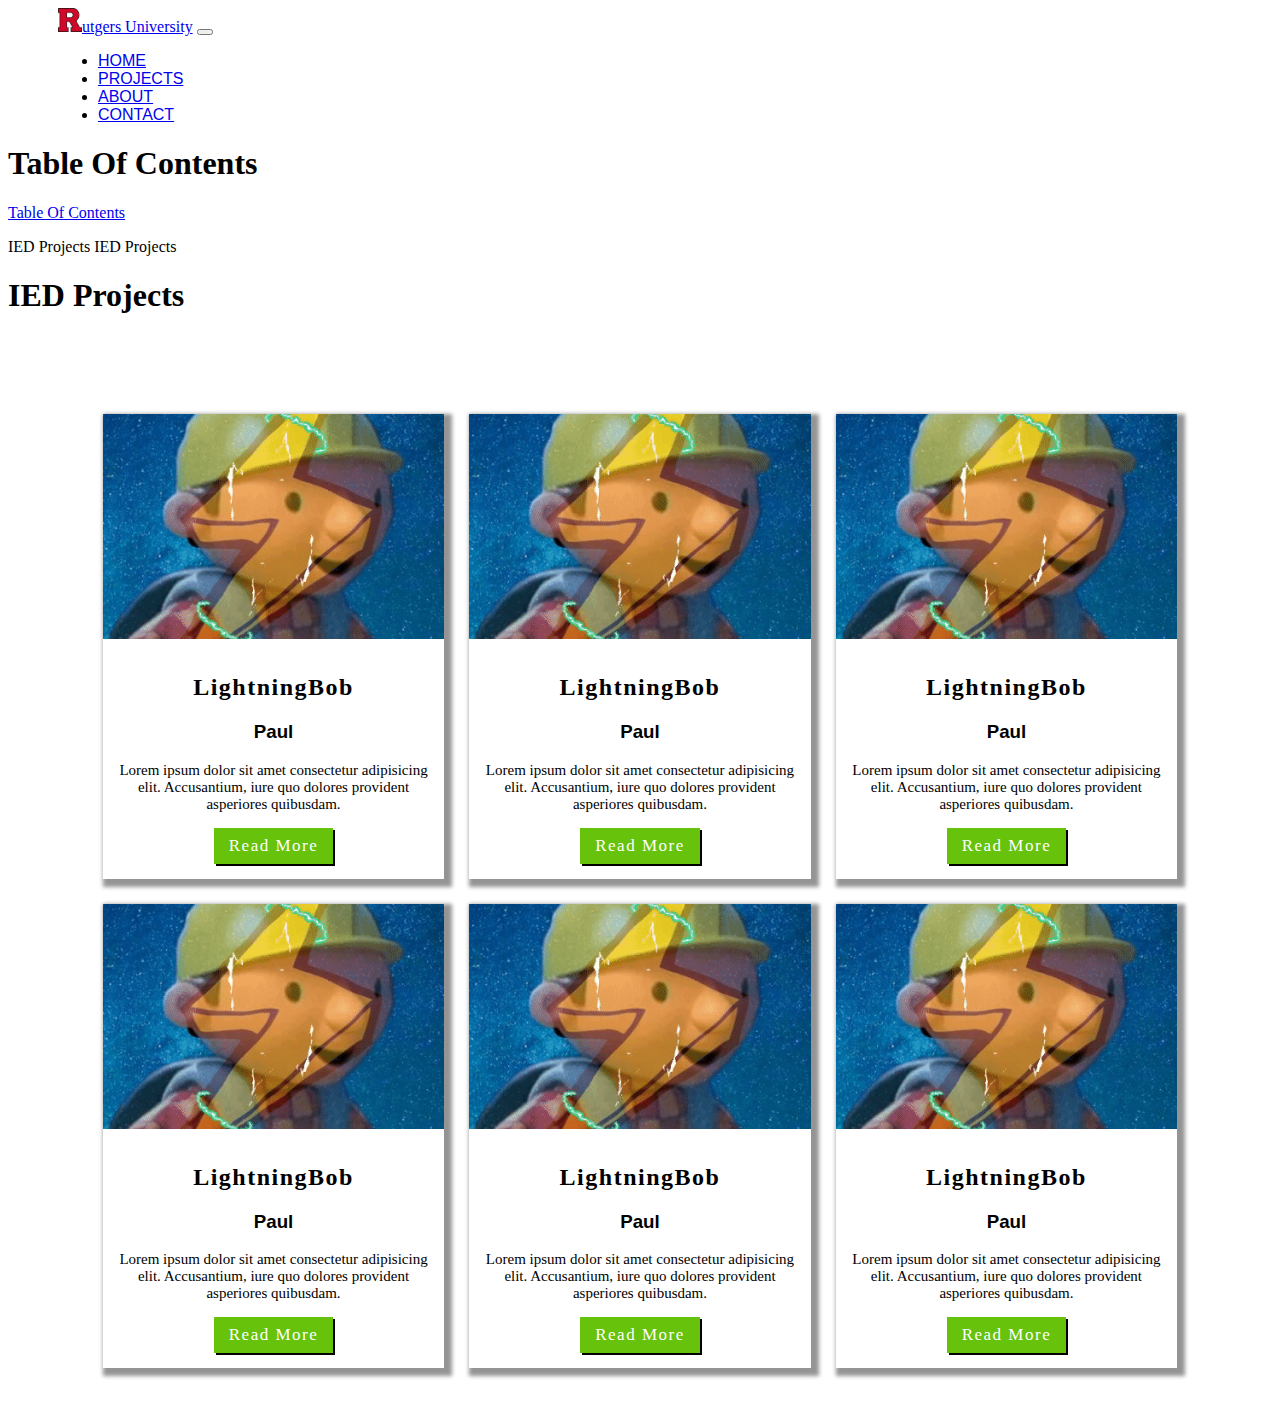
<file: projects2.html>
<!DOCTYPE html>
<html lang="en">

<head>
    <meta charset="UTF-8">
    <meta http-equiv="X-UA-Compatible" content="IE=edge">
    <meta name="viewport" content="width=device-width, initial-scale=1.0">
    <title>Home Page</title>
    <link rel="icon" href="images/LightningBob.gif">
    

    <!-- Bootstrap -->
    <link href="https://cdn.jsdelivr.net/npm/bootstrap@5.1.1/dist/css/bootstrap.min.css" rel="stylesheet"
        integrity="sha384-F3w7mX95PdgyTmZZMECAngseQB83DfGTowi0iMjiWaeVhAn4FJkqJByhZMI3AhiU" crossorigin="anonymous">
    <!-- styles -->
    <link rel="stylesheet" href="main3.css">
    
</head>

<body>
    <!-- navbar -->
    <div class="container">
        <nav class="navbar navbar-expand-lg navbar-dark bg-dark fixed-top">
            <a href="#" class="navbar-brand">
                <img src="./images/RutgersLogo2.png" alt="Rutgers Logo" width="24" height="24"
                    class="d-incline-block align-top"/>utgers University</a>

            <button class="navbar-toggler" type="button" data-bs-toggle="collapse" data-bs-target="#toggleMobileMenu"
                aria-controls="toggleMobileMenu" aria-expanded="false" aria-label="Toggle navigation">
                <span class="navbar-toggler-icon"></span>
            </button>
            <div class="collapse navbar-collapse" id="toggleMobileMenu">
                <ul class="navbar-nav ms-auto text-center">
                    <li>
                        <a href="./index2.html" class="nav-link">Home</a>
                    </li>
                    <li>
                        <a href="#" class="nav-link">Projects</a>
                    </li>
                    <li>
                        <a href="./about2.html" class="nav-link">About</a>
                    </li>
                    <li>
                        <a href="./contact.html" class="nav-link">Contact</a>
                    </li>
                </ul>
            </div>
        </nav>
    </div>

    <!-- table of conent -->
    <div class="allcontent">
        <h1> Table Of Contents </h1>
        
        <p>
            <a class="btn btn-primary" data-bs-toggle="collapse" href="#collapseExample" role="button" aria-expanded="false"
                aria-controls="collapseExample">
                Table Of Contents
            </a>
        </p>

        <div class="collapse" id="collapseExample">
            <div class="card card-body listOfItems">
                <a class = "tableOfContentButton col-lg-5" type="button" onClick="document.getElementById('IED-Projects').scrollIntoView();">IED Projects</a>
                <a class="tableOfContentButton col-lg-5" type="button" onClick="document.getElementById('IED-Projects').scrollIntoView();">IED Projects</a>
            </div>
        </div>
    </div>
    
    
    

    <!-- postcards -->
    <div class="cardTitle" id="IED-Projects">
        <h1 class = "text">IED Projects</h1>
    <div class="container postcard">
        <!-- card1 -->
        <div class="cards">
            <div class="image-section img-one"></div>
            <div class="content">
                <h2>LightningBob</h2>
                <h3>Paul</h3>
                <p>Lorem ipsum dolor sit amet consectetur adipisicing elit. Accusantium, iure quo dolores provident asperiores quibusdam.</p>
            <a href="./Week 5 quiz - Keyur Rana.pdf" target="_blank" type="application/pdf" class="button">Read More</a>
                </div>
        </div>
            <!-- card2 -->
            <div class="cards">
                <div class="image-section img-two"></div>
                <div class="content">
                    <h2>LightningBob</h2>
                    <h3>Paul</h3>
                    <p>Lorem ipsum dolor sit amet consectetur adipisicing elit. Accusantium, iure quo dolores provident asperiores
                        quibusdam.</p>
                    <a href="" class="button">Read More</a>
                </div>
            </div>
            <!-- card3 -->
            <div class="cards">
                <div class="image-section img-three"></div>
                <div class="content">
                    <h2>LightningBob</h2>
                    <h3>Paul</h3>
                    <p>Lorem ipsum dolor sit amet consectetur adipisicing elit. Accusantium, iure quo dolores provident asperiores
                        quibusdam.</p>
                    <a href="" class="button">Read More</a>
                </div>
            </div>
            <!-- card4 -->
            <div class="cards">
                <div class="image-section img-four"></div>
                <div class="content">
                    <h2>LightningBob</h2>
                    <h3>Paul</h3>
                    <p>Lorem ipsum dolor sit amet consectetur adipisicing elit. Accusantium, iure quo dolores provident asperiores
                        quibusdam.</p>
                    <a href="" class="button">Read More</a>
                </div>
            </div>
            <!-- card5 -->
            <div class="cards">
                <div class="image-section img-five"></div>
                <div class="content">
                    <h2>LightningBob</h2>
                    <h3>Paul</h3>
                    <p>Lorem ipsum dolor sit amet consectetur adipisicing elit. Accusantium, iure quo dolores provident asperiores
                        quibusdam.</p>
                    <a href="" class="button">Read More</a>
                </div>
            </div>
            <!-- card6 -->
            <div class="cards">
                <div class="image-section img-six"></div>
                <div class="content">
                    <h2>LightningBob</h2>
                    <h3>Paul</h3>
                    <p>Lorem ipsum dolor sit amet consectetur adipisicing elit. Accusantium, iure quo dolores provident asperiores
                        quibusdam.</p>
                    <a href="" class="button">Read More</a>
                </div>
            </div>
    </div>
    </div>

        
    

    <script src="https://cdn.jsdelivr.net/npm/bootstrap@5.1.1/dist/js/bootstrap.bundle.min.js"
        integrity="sha384-/bQdsTh/da6pkI1MST/rWKFNjaCP5gBSY4sEBT38Q/9RBh9AH40zEOg7Hlq2THRZ"
        crossorigin="anonymous"></script>
       
</body>

</html>
</file>
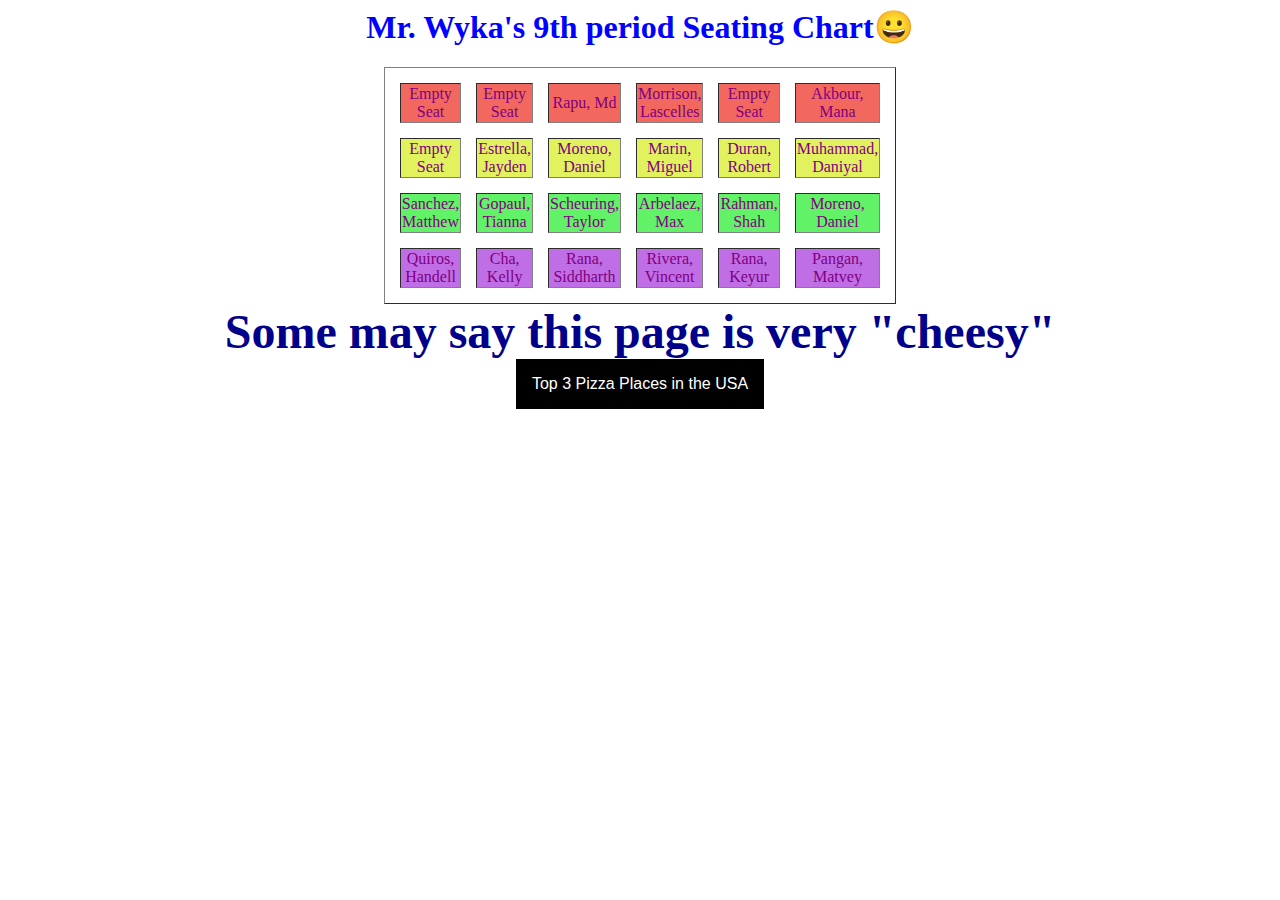
<file: Test.html>
<html>
    <head>
        <Title>SEATING CHART</Title>
    </head>
        
   
        
        <body background="https://enzospizzaco.com/images/award-winning-pizza-catering-no-video.jpg">
            
            <center>
                <div>
                    <center>
                        <font color="Blue">
                        <h1><b>Mr. Wyka's 9th period Seating Chart😀</b></h1>    
                        </font>    
                    </center>    
                </div>
                
                
              <table border=1 cellspacing=15 background="https://assets3.thrillist.com/v1/image/2840654/size/tmg-article_default_mobile.jpg" width=10 style="text-align:center">
            
             <tr>
                <td bgcolor = "f2685e"><font color="purple">Empty Seat</font>
                <td bgcolor = "f2685e"><font color="purple">Empty Seat</font>
                <td bgcolor = "f2685e"><font color="purple">Rapu, Md</font>
                <td bgcolor = "f2685e"><font color="purple">Morrison, Lascelles</font>
                <td bgcolor = "f2685e"><font color="purple">Empty Seat</font>
                <td bgcolor = "f2685e"><font color="purple">Akbour, Mana </font>
            </tr>

            <tr>
                <td bgcolor = "e1f25e"><font color="purple">Empty Seat</font>
                <td bgcolor = "e1f25e"><font color="purple">Estrella, Jayden</font>
                <td bgcolor = "e1f25e"><font color="purple">Moreno, Daniel</font>
                <td bgcolor = "e1f25e"><font color="purple">Marin, Miguel</font>
                <td bgcolor = "e1f25e"><font color="purple">Duran, Robert</font>
                <td bgcolor = "e1f25e"><font color="purple">Muhammad, Daniyal</font>
            </tr>  
             
            <tr>
                <td bgcolor = "61f268"><font color="purple">Sanchez, Matthew</font>
                <td bgcolor = "61f268"><font color="purple">Gopaul, Tianna</font>
                <td bgcolor = "61f268"><font color="purple">Scheuring, Taylor</font>
                <td bgcolor = "61f268"><font color="purple">Arbelaez, Max</font>
                <td bgcolor = "61f268"><font color="purple">Rahman, Shah</font>
                <td bgcolor = "61f268"><font color="purple">Moreno, Daniel </font>
            </tr> 
            <tr>
                
                <td bgcolor = "c06ee6"><font color="purple">Quiros, Handell </font>
                <td bgcolor = "c06ee6"><font color="purple">Cha, Kelly</font>
                <td bgcolor = "c06ee6"><font color="purple">Rana, Siddharth</font>
                <td bgcolor = "c06ee6"><font color="purple">Rivera, Vincent</font>
                <td bgcolor = "c06ee6"><font color="purple">Rana, Keyur</font>
                <td bgcolor = "c06ee6"><font color="purple">Pangan, Matvey</font>
               
                   
            </tr>   
                
           </table>
 
                <div>
                    <center>
                    <font size=30 color="DarkBlue">
                       <b>Some may say this page is very "cheesy"</b>
                     </font>  
                      </center>  
                </div>    
           
        </center>
            
            <div>
                 <style>   
                     
                      .dropbtn 
                    {
                        background-color: black;
                        color: white;
                        padding: 16px;
                        font-size: 16px;
                        border: none;
                    }

                    .dropdown 
                    {
                        position: relative;
                        display: inline-block;
                    }

                    .dropdown-content 
                    {
                        display: none;
                        position: center;
                        background-color: pink;
                        min-width: 200px;
                        z-index: 1;
                    }

                    .dropdown-content a 
                    {
                        color: black;
                        padding: 12px 16px;
                        text-decoration: none;
                        display: block;
                    }

                    .dropdown-content a:hover {background-color: white;}
                    .dropdown:hover .dropdown-content {display: block;}
                    .dropdown:hover .dropbtn {background-color: grey;}
                          
                  </style>     
            </div>
            
            <div>
                <center>
                    <div class="dropdown">
                        
                         <button class="dropbtn">Top 3 Pizza Places in the USA</button>
                            <div class="dropdown-content">
                                
                                <a href="https://pepespizzeria.com/frank-pepes-white-clam-pizza-1-in-america/" target="_blank" >Frank Pepe's </a>
                                <a href="https://www.difarapizzany.com/" target="_blank">Di Fara</a>
                                <a href="http://www.pizzeriabianco.com/" target="_blank">Pizzeria Bianco</a>
                                
                            </div>
                    </div>
                </center>
            
            </div>
            
    </body>
    </html>
</file>
<file: main.css>
body {
  padding: 0;
  margin: 0;
  width: 100%;
  overflow: show; /*sliding bar thing */
}

/* this bit controls img */
.container {
  position: relative;
  margin-top: 0px;
}
.container img {
  display: block;
  width: 100%;
  height: 100vh;
  object-fit: cover;
}

.headerIntro {
  width: 100%;
  position: fixed;
  margin-top: -40%;
}

.headerIntro h1 {
  margin-top: -2%;
  text-align: center;
  font-size: 7vw;
  font-family: Verdana, Geneva, Tahoma, sans-serif;
  color: white;
  text-shadow: 5px 5px rgb(233, 180, 57);
}

.headerIntro h3 {
  margin-top: -5%;
  text-align: center;
  font-size: 2vw;
  font-family: "Oswald", sans-serif;
  color: rgb(5, 5, 5);
  text-decoration: underline #04142d;
  text-shadow: 2px 2px rgb(185, 168, 168);
}

/* navigation border */
nav {
  position: fixed;
  z-index: 10;
  left: 0;
  right: 0;
  top: 0;
  font-family: "Oswald", sans-serif;
  height: 100px;
  background-color: #04142df1;
  padding: 0 5%;
}

/* this is the name part */
nav .name {
  float: left;
  width: 40%;
  height: 100%;
  display: flex;
  align-items: center;
  font-size: 24px;
  color: #fce17f;
}
/*logo settings */
nav img {
  width: 50px;
  height: 50px;
  position: absolute;
  left: 50%;
  margin-left: -25px;
  top: 20%;
  content: "";
}

nav .links {
  float: right;
  padding: 0;
  margin: 0;
  width: 40%;
  height: 100%;
  display: flex;
  justify-content: space-around;
  align-items: center;
  list-style-type: none;
}

nav .link li {
  list-style: none;
}

nav .links a {
  display: inline;
  padding: 0.8em;
  font-size: 20px;
  font-weight: bold;
  color: #fce17f;
  background-color: #2aa7ba00;
  text-decoration: none;
}

/* Line */
h2 {
  width: 100%;
  text-align: center;
  border-bottom: 5px solid white;
  line-height: 0.1em;
  margin: 98px 0 30px;
}

h2 span {
  background: #fff;
  padding: 0 10px;
  white-space: nowrap; /* so the text doesn't overlap*/
}

.links2 {
  padding: 0;
  margin: auto;
  width: 200px;
  height: 100%;
  display: flex;
  justify-content: space-around;
  align-items: center;
  list-style-type: none;
}

.links2 li {
  list-style: none;
}

.links2 a {
  display: inline;
  padding: 0.8em;
  font-size: 20px;
  font-weight: bold;
  color: #fdfdfd;
  background-color: #04142dd8;
  text-decoration: none;
  border-radius: 25px;
}
</file>
<file: main3.css>
.hidden {
  display: none;
}

header {
  background-image: linear-gradient(rgba(0, 0, 0, 0.8), rgba(0, 0, 0, 0.8)),
    url(./images/Wallpaper.jpg);
  height: 100vh;
  background-size: cover;
  background-position: center, center;
}

.banner-text {
  position: absolute;
  top: 50%;
  left: 50%;
  transform: translate(-50%, -50%);
  text-align: center;
}

.navbar {
  padding-left: 50px;
  padding-right: 50px;
}
.navbar-brand {
  font-family: Cambria, Cochin, Georgia, Times, "Times New Roman", serif;
}

.nav-link {
  font-family: "Franklin Gothic Medium", "Arial Narrow", Arial, sans-serif;
  text-transform: uppercase;
}

.banner-text p {
  font-family: "Franklin Gothic Medium", "Arial Narrow", Arial, sans-serif;
  color: #fff;
  font-size: 20px;
}

.banner-btn a {
  border: 1px solid #fff;
  border-radius: 50px;
  text-transform: uppercase;
  text-decoration: none;
  padding: 10px 50px;
  display: inline-block;
  margin-top: 15px;
  color: #fff;
  text-shadow: 2px -2px rgb(58, 129, 156);
}

.banner-btn a:hover {
  background: #fed136;
  border-color: #fed136;
  color: #000;
  transition: 0.1s ease;
}

/* text animation */
.text-area {
  font-size: 70px;
  font-family: -apple-system, BlinkMacSystemFont, "Segoe UI", Roboto, Oxygen,
    Ubuntu, Cantarell, "Open Sans", "Helvetica Neue", sans-serif;
  text-transform: uppercase;
  font-weight: bold;
}

.text-area span {
  color: #fed136;
  opacity: 0;
  transform: translate(0, -100px) rotate(360deg) scale(0);
  animation: animate 5s forwards;
  text-shadow: 1px 1px #7a7878;
}
.banner-text p {
  animation: animate1 10s backwards;
}

.text-area span {
  display: inline-block;
}

.text-area span:nth-of-type(2) {
  animation-delay: 0.1s;
}
.text-area span:nth-of-type(3) {
  animation-delay: 0.2s;
}
.text-area span:nth-of-type(4) {
  animation-delay: 0.3s;
}
.text-area span:nth-of-type(5) {
  animation-delay: 0.4s;
}
.text-area span:nth-of-type(6) {
  animation-delay: 0.5s;
}
.text-area span:nth-of-type(7) {
  animation-delay: 0.6s;
}
.text-area span:nth-of-type(8) {
  animation-delay: 0.7s;
}
.text-area span:nth-of-type(9) {
  animation-delay: 0.8s;
}
/* animation for letters */
@keyframes animate {
  30% {
    transform: translate(0, -50px) rotate(180deg) scale(1);
  }

  60% {
    transform: translate(0px, 20px) rotate(0deg) scale(0.8);
  }

  /* 80% {
    transform: matrix(1, 2, 3, 4, 5, 6);
    opacity: 1;
  } */

  100% {
    transform: translate(0) rotate(0deg) scale(1);
    opacity: 1;
  }
}

/* animation for EE and btn */

@keyframes animate1 {
  0% {
    transform: translate(0, 200px) scale(1);
    opacity: 0;
  }

  30% {
    transform: translate(0) scale(1);
    opacity: 0.7;
  }
}

/* responsive */
@media (max-width: 375px) {
  .banner-text p {
    display: inline-flex;
  }
  .navbar-dark {
    background-color: #333;
  }
  .font-area {
    font-size: 35px;
  }
  .navbar {
    padding-left: 10px;
    padding-right: 0;
  }
  .banner-btn a {
    padding: 5px 30px;
    margin-top: 5px;
    border-radius: 50px;
    white-space: nowrap;
  }
}

/* cards */
.postcard {
  width: 85%;
  margin: 50px auto;
  display: grid;
  grid-template-columns: repeat(auto-fit, minmax(250px, 1fr));
  grid-gap: 25px;
  margin-top: 100px;
}

.cards {
  background-color: #fff;
  box-shadow: 4px 4px 4px 4px rgba(0, 0, 0, 0.418);
}

.image-section {
  height: 225px;
  background-color: red;
}

.content {
  padding: 15px 10px;
  text-align: center;
}

.content h2 {
  letter-spacing: 1.5px;
}

.content h3 {
  margin-top: 5px;
  font-family: "Segoe UI", Tahoma, Geneva, Verdana, sans-serif;
}

.content p {
  margin: 15px 0px;
  font-size: 15px;
}

.content a {
  text-decoration: none;
  font-size: 17px;
  color: #fff;
  letter-spacing: 1.5px;
  display: inline-block;
  background-color: #66c20a;
  padding: 8px 15px;
  box-shadow: #000 2px 2px;
}

.content a:hover {
  background-color: #000;
  transition: 1s ease;
}

/* individual cards */
.cards .img-one {
  background-image: url(./images/LightningBob.gif);
  background-size: cover;
  background-repeat: no-repeat;
  background-position: center;
}

.cards .img-two {
  background-image: url(./images/LightningBob.gif);
  background-size: cover;
  background-repeat: no-repeat;
  background-position: center;
}

.cards .img-three {
  background-image: url(./images/LightningBob.gif);
  background-size: cover;
  background-repeat: no-repeat;
  background-position: center;
}

.cards .img-four {
  background-image: url(./images/LightningBob.gif);
  background-size: cover;
  background-repeat: no-repeat;
  background-position: center;
}

.cards .img-five {
  background-image: url(./images/LightningBob.gif);
  background-size: cover;
  background-repeat: no-repeat;
  background-position: center;
}

.cards .img-six {
  background-image: url(./images/LightningBob.gif);
  background-size: cover;
  background-repeat: no-repeat;
  background-position: center;
}
</file>
